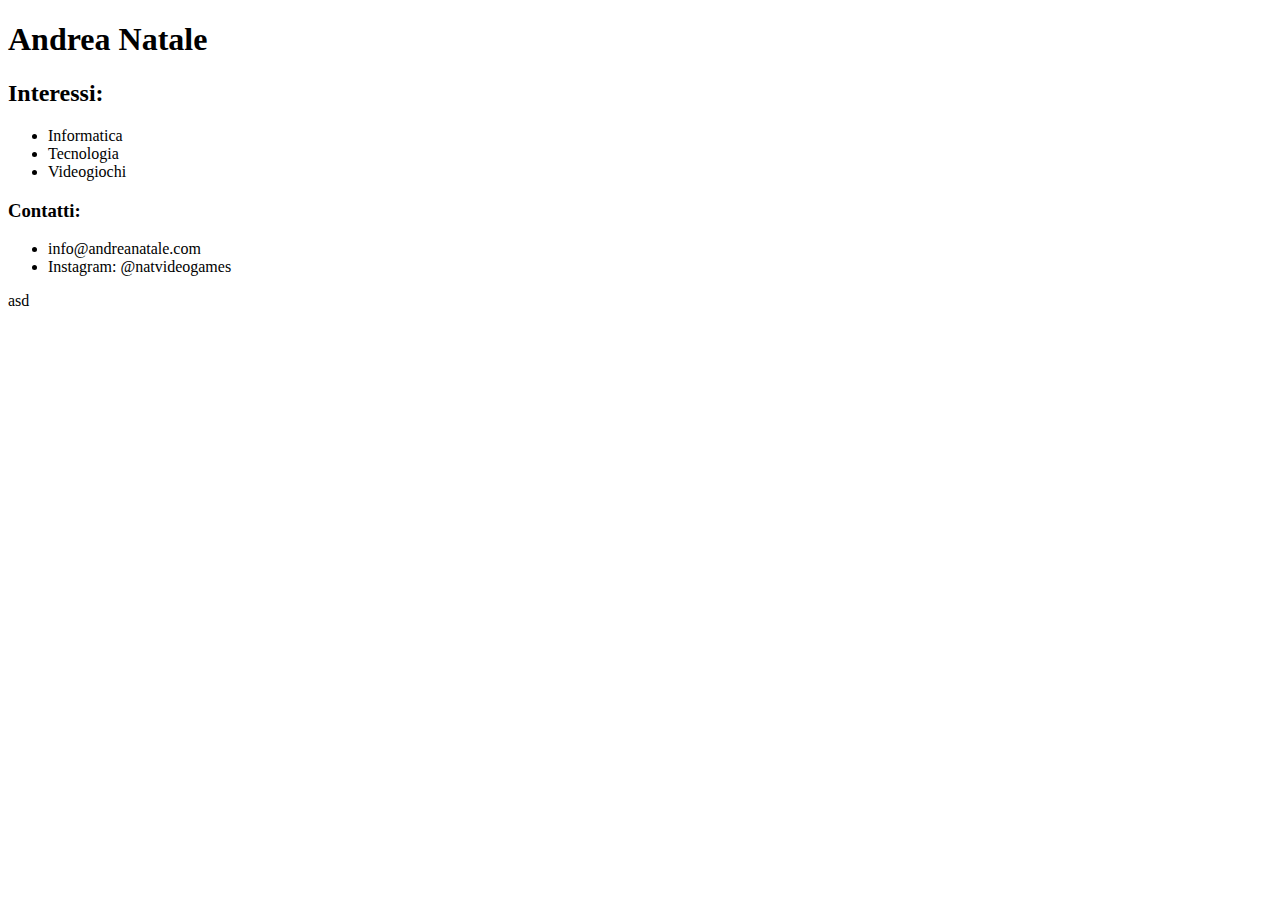
<file: index.html>
<!DOCTYPE html>
<head>
    <title>
        Andrea Natale - Cover Page
    </title>
</head>
<body>
    <h1>Andrea Natale</h1>
    <h2>Interessi:</h2>
    <ul>
        <li>Informatica</li>
        <li>Tecnologia</li>
        <li>Videogiochi</li>
    </ul>
    <h3>Contatti:</h3>
    <ul>
        <li>info@andreanatale.com</li>
        <li>Instagram: @natvideogames</li>
    </ul>
    asd

</body>
</file>
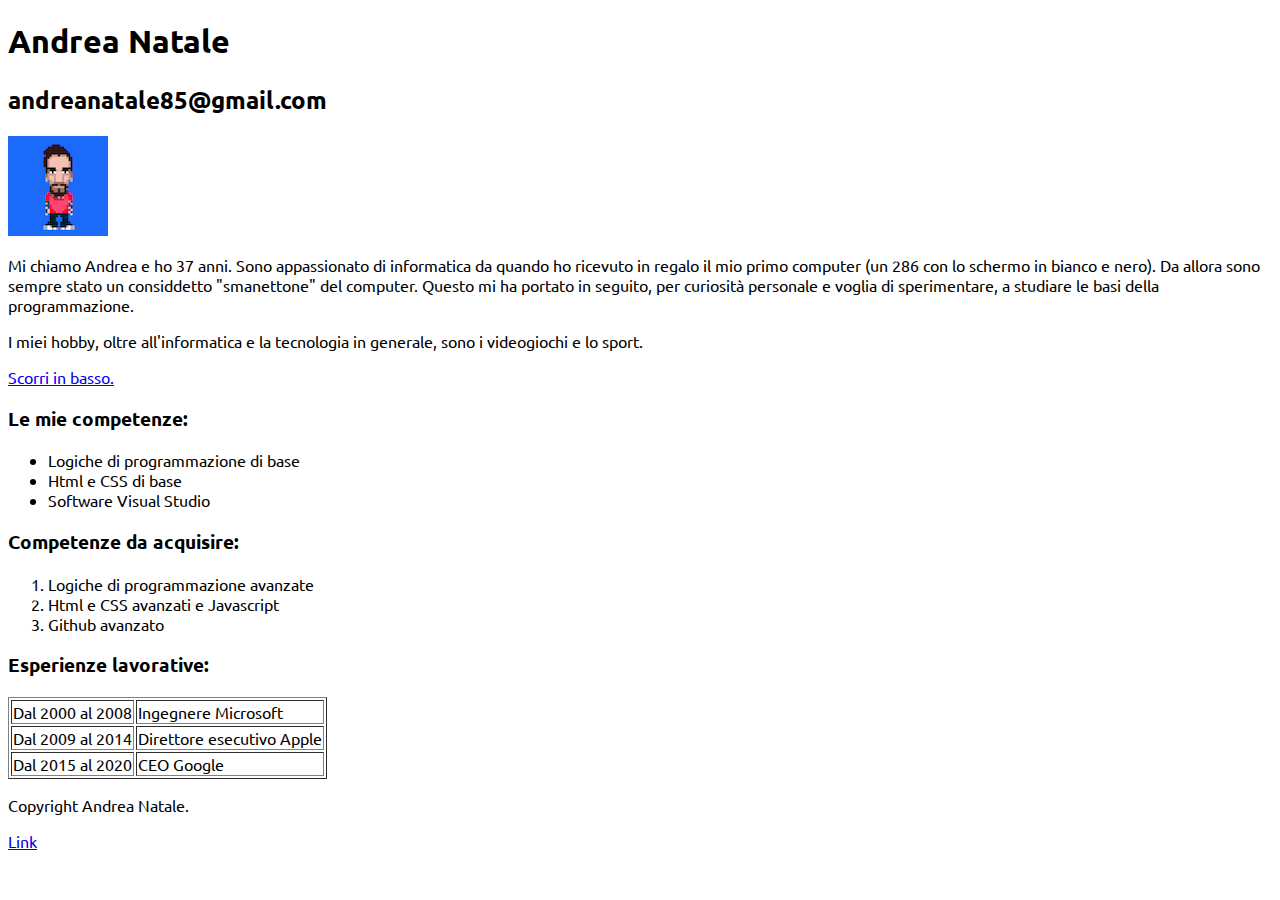
<file: D1/index.html>
<!DOCTYPE html>
<html lang="en">
    <head>
        <title>Andrea Natale</title>
        <meta charset="UTF-8">
        <meta name="viewport" content="width=device-width, initial-scale=1">
        <link href="css/style.css" rel="stylesheet">
    </head>
    <body>
        <h1>Andrea Natale</h1>
        <h2>andreanatale85@gmail.com</h2>
        <main>
            <a href="#"><img src="images/avatar.png" alt="Avatar personale"></a>
            <p>Mi chiamo Andrea e ho 37 anni. Sono appassionato di informatica da quando ho ricevuto in regalo il mio primo computer
                (un 286 con lo schermo in bianco e nero). Da allora sono sempre stato un considdetto "smanettone" del computer. Questo mi ha portato
            in seguito, per curiosità personale e voglia di sperimentare, a studiare le basi della programmazione.</p>
        </main>
        <p>I miei hobby, oltre all'informatica e la tecnologia in generale, sono i videogiochi e lo sport.</p>
        <a href="#footer">Scorri in basso.</a>

        <h3>Le mie competenze:</h3>
        <ul>
            <li>Logiche di programmazione di base</li>
            <li>Html e CSS di base</li>
            <li>Software Visual Studio</li>
        </ul>

        <h3>Competenze da acquisire:</h3>
        <ol>
            <li>Logiche di programmazione avanzate</li>
            <li>Html e CSS avanzati e Javascript</li>
            <li>Github avanzato</li>
        </ol>

        <h3>Esperienze lavorative:</h3>
        <table border="1">
            <tr>
                <td>Dal 2000 al 2008</td>
                <td>Ingegnere Microsoft</td>
            </tr>
            <tr>
                <td>Dal 2009 al 2014</td>
                <td>Direttore esecutivo Apple</td>
            </tr>
            <tr>
                <td>Dal 2015 al 2020</td>
                <td>CEO Google</td>
            </tr>
        </table>
        
        <footer id="footer">
            <p>Copyright Andrea Natale.</p>
            <a href="#">Link</a>
        </footer>

    </body>
</html>
</file>
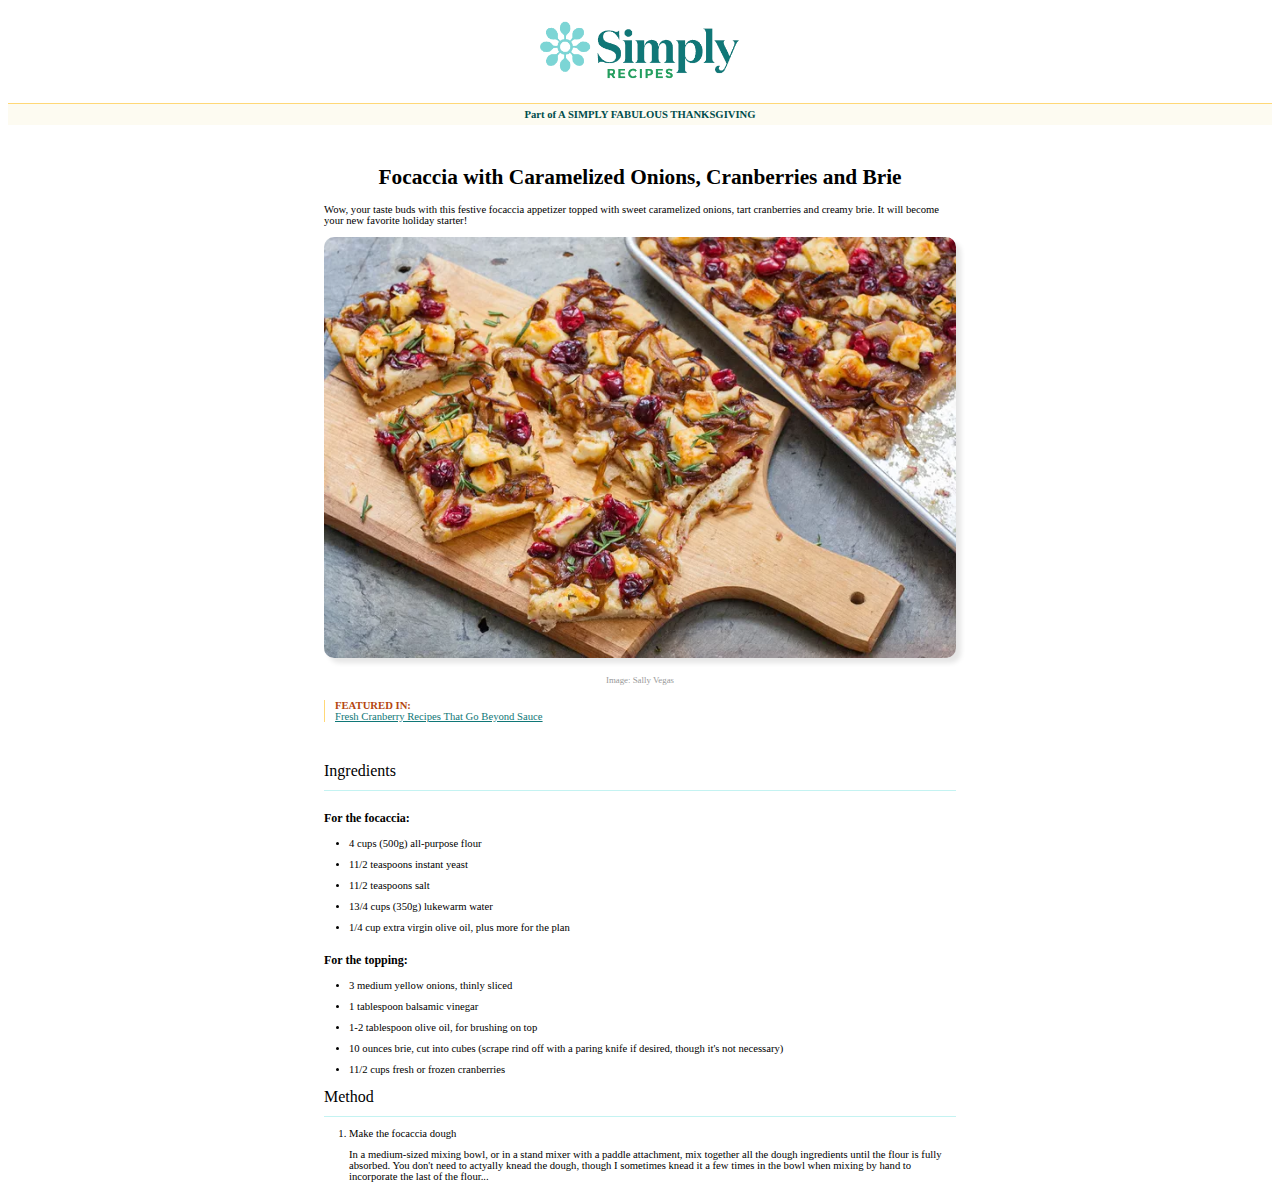
<file: D2/index.html>
<!DOCTYPE html>
<html lang="en">
    <head>
        <title></title>
        <meta charset="UTF-8">
        <meta name="viewport" content="width=device-width, initial-scale=1">
        <link href="css/style.css" rel="stylesheet">
    </head>
    <body>
        <header>
            <div id="logo">
                <img src="images/logo.png">
            </div>
            <div id="subtitle">
                Part of A SIMPLY FABULOUS THANKSGIVING
            </div>
        </header>
        <main>
            <h1>Focaccia with Caramelized Onions, Cranberries and Brie</h1>
            <p>Wow, your taste buds with this festive focaccia appetizer topped with sweet caramelized onions, tart cranberries and creamy brie. It will become your new favorite holiday starter!</p>
            <img src="images/focaccia.png" id="focaccia">
            <h5>Image: Sally Vegas</h5>
            <div id="featured">
                <h4>FEATURED IN:</h4>
                <p><a href="#">Fresh Cranberry Recipes That Go Beyond Sauce</a></p>
            </div>
            <div id="ingredients">
                <h2>Ingredients</h2>
                <h3>For the focaccia:</h3>
                <ul>
                    <li>4 cups (500g) all-purpose flour</li>
                    <li>11/2 teaspoons instant yeast</li>
                    <li>11/2 teaspoons salt</li>
                    <li>13/4 cups (350g) lukewarm water</li>
                    <li>1/4 cup extra virgin olive oil, plus more for the plan</li>
                </ul>
                <h3>For the topping:</h3>
                <ul>
                    <li>3 medium yellow onions, thinly sliced</li>
                    <li>1 tablespoon balsamic vinegar</li>
                    <li>1-2 tablespoon olive oil, for brushing on top</li>
                    <li>10 ounces brie, cut into cubes (scrape rind off with a paring knife if desired, though it's not necessary)</li>
                    <li>11/2 cups fresh or frozen cranberries</li>
                </ul>
            </div>
            <div id="method">
                <h2>Method</h2>
                <ol>
                    <li>Make the focaccia dough</li>
                    <p>In a medium-sized mixing bowl, or in a stand mixer with a paddle attachment, mix together all the dough ingredients until the flour is fully absorbed. You don't need to actyally knead the dough, though I sometimes knead it a few times in the bowl when mixing by hand to incorporate the last of the flour...</p>
                </ol>
            </div>
        </main>
        <footer>

        </footer>
    </body>
</html>
</file>
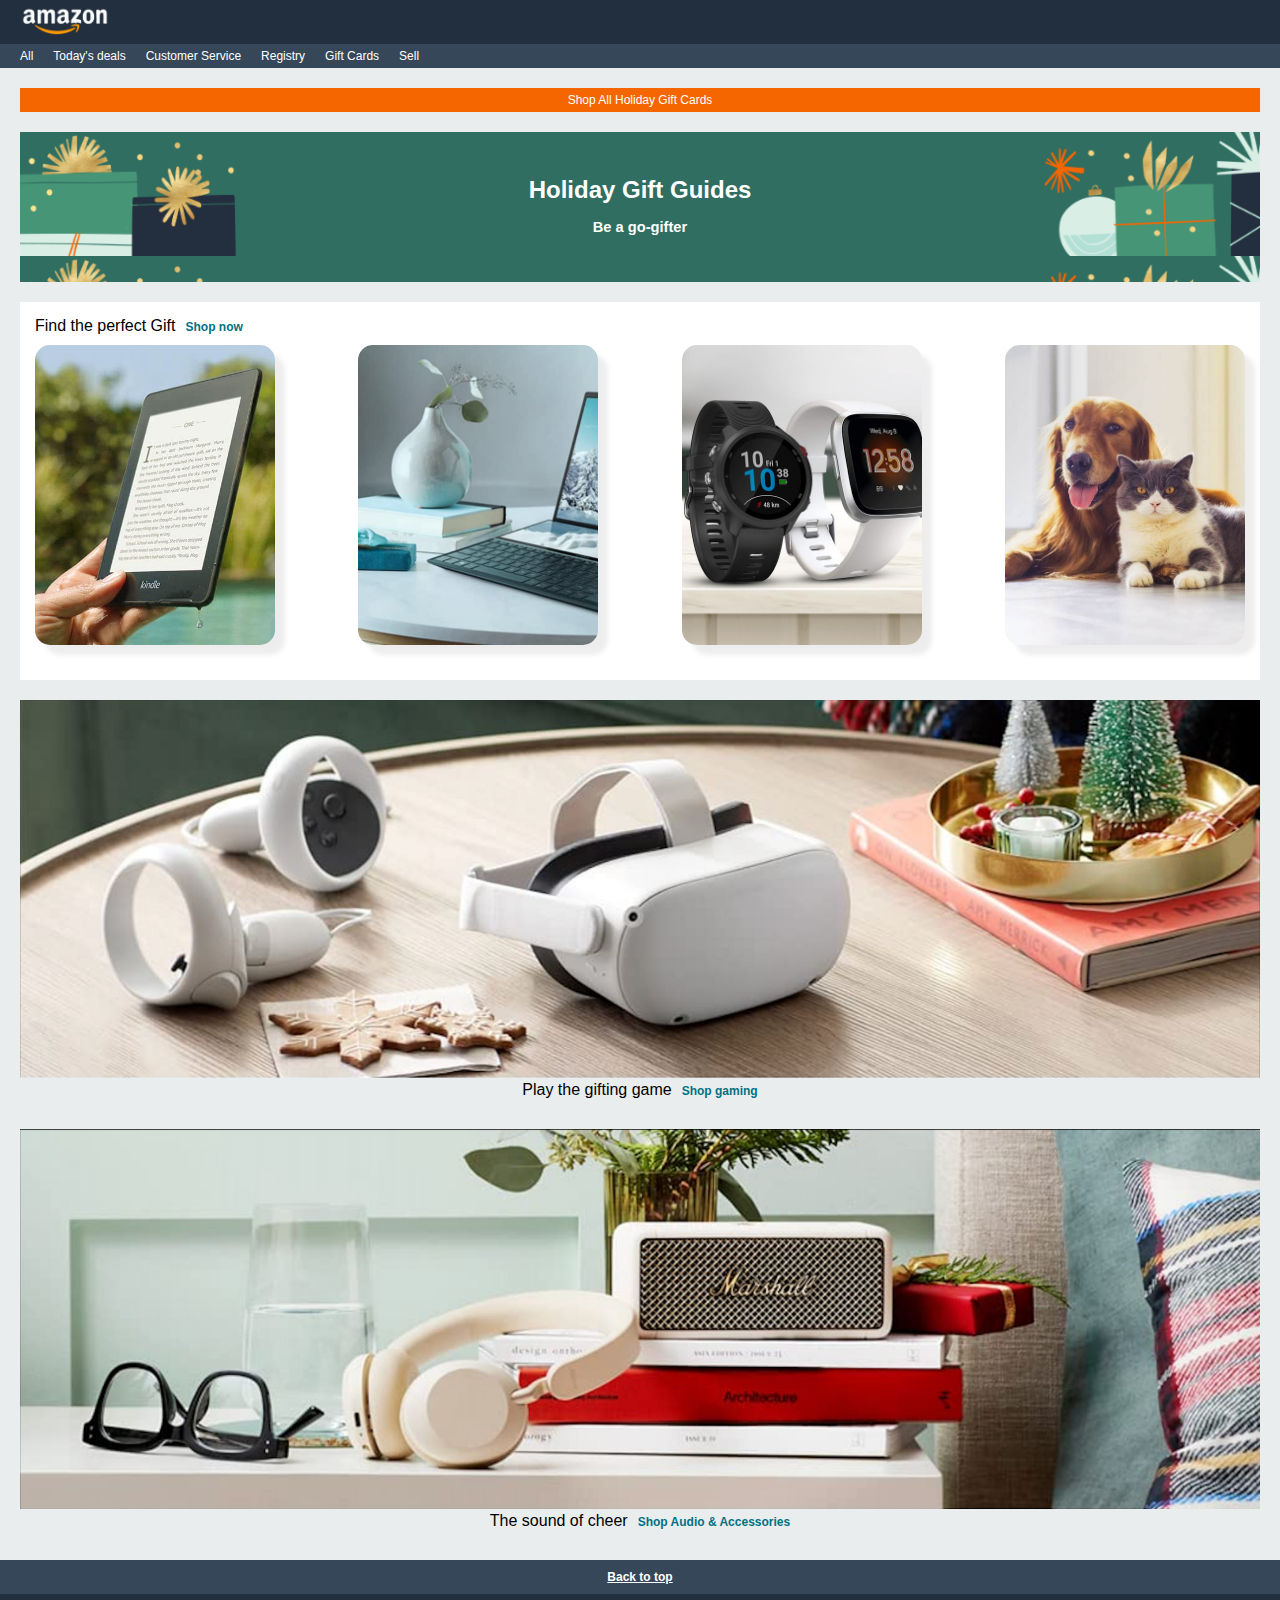
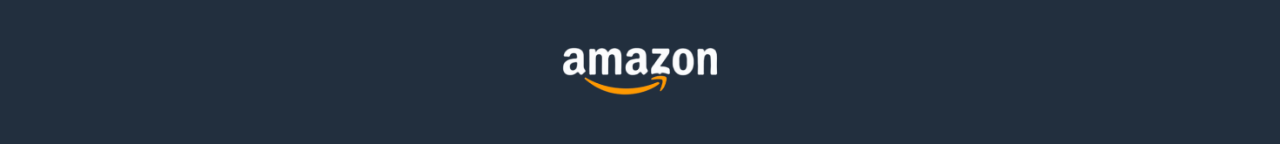
<file: D3/index.html>
<!DOCTYPE html>
<html lang="en">
    <head>
        <title></title>
        <meta charset="UTF-8">
        <meta name="viewport" content="width=device-width, initial-scale=1">
        <link href="css/style.css" rel="stylesheet">
    </head>
    <body>
        <header>
            <div id="logo">
                <img src="images/logo.png">
            </div>
            <div id="menu">
                <ul>
                    <li><a href="#">All</a></li>
                    <li><a href="#">Today's deals</a></li>
                    <li><a href="#">Customer Service</a></li>
                    <li><a href="#">Registry</a></li>
                    <li><a href="#">Gift Cards</a></li>
                    <li><a href="#">Sell</a></li>
                </ul>
            </div>
        </header>
        <main>
            <div id="div_1">
                <span>Shop All Holiday Gift Cards</span>
            </div>
            <div id="div_2">
                    <div id="h1_div">
                        <h1>Holiday Gift Guides</h1>
                        <h4>Be a go-gifter</h4>
                    </div>
            </div>
            <div id="div_3">
                <span id="slogan">Find the perfect Gift</span><span id="shop">Shop now</span>
                <div id="four_images">
                    <div class="four_img"><img src="images/img_1.jpg"></div>
                    <div class="four_img"><img src="images/img_2.jpg"></div>
                    <div class="four_img"><img src="images/img_3.jpg"></div>
                    <div class="four_img"><img src="images/img_4.jpg"></div>
                </div>
            </div>
            <div id="div_4">
                <img src="images/img_9.png">
                <div id="slogan_shop">
                    <span id="slogan">Play the gifting game</span><span id="shop">Shop gaming</span>
                </div>
            </div>
            <div id="div_5">
                <img src="images/img_10.png">
                <div id="slogan_shop">
                    <span id="slogan">The sound of cheer</span><span id="shop">Shop Audio & Accessories</span>
                </div>
            </div>
        </main>
        <footer>
            <div id="back_to_top">
                <span><a href="#">Back to top</a></span>      
            </div>
            <div id="amazon_bottom">
                <img src="images/logo.png">
            </div>
        </footer>
    </body>
</html>
</file>
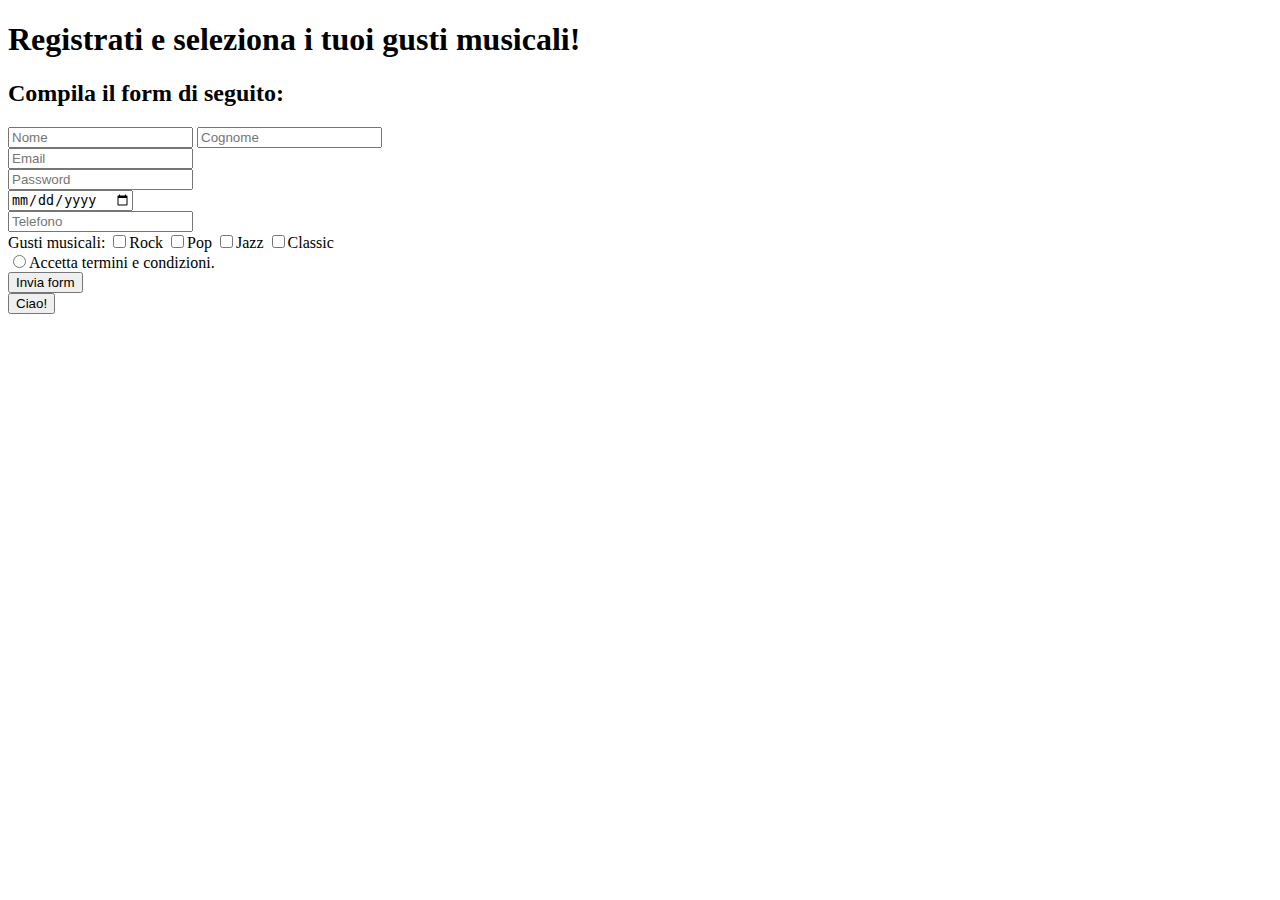
<file: music.html>
<!DOCTYPE html>
<head>
    <title>Registrazione Music</title>
</head>
<body>
    <h1>Registrati e seleziona i tuoi gusti musicali!</h1>
    <h2>Compila il form di seguito:</h2>
    <form onsubmit="alert('Registrazione inviata!')">
        <div>
            <input type="text" placeholder="Nome">
            <input type="text" placeholder="Cognome">
        </div>
        <div>
            <input type="email" placeholder="Email">
        </div>
        <div>
            <input type="password" placeholder="Password">
        </div>
        <div>
            <input type="date" placeholder="Data di nascita">
        </div>
        <div>
        <input type="number" placeholder="Telefono">
        </div>
        <div>
            Gusti musicali:
            <input type="checkbox">Rock
            <input type="checkbox">Pop
            <input type="checkbox">Jazz
            <input type="checkbox">Classic
        </div>
        <div>
            <input type="radio">Accetta termini e condizioni.
        </div>
        <button type="submit">Invia form</button>
    </form>
    <button onclick="alert('Come stai?')">Ciao!</button>
</body>
</file>
<file: D1/css/style.css>
@import url('https://fonts.googleapis.com/css2?family=Montserrat:ital,wght@0,400;1,600&family=Prata&family=Ubuntu:wght@400;700&display=swap');

body {
    font-family: 'Ubuntu';
}
</file>
<file: D2/css/style.css>
body {
    font-size: 8pt;
    font-family: Georgia, 'Times New Roman', Times, serif;
}

#logo {
    display: block;
    text-align: center;
    margin: 20px;
}
#logo img {
    max-width: 200px;
}
#subtitle {
    background-color: #fdfbf1;
    display: block;
    text-align: center;
    font-size: 8pt;
    font-weight: bold;
    color: #004d4c;
    padding: 5px;
    border-top: solid 1px;
    border-color: #ffd877;
}

header {
    margin-bottom: 40px;
}

main {
    text-align: center;
    width: 50%;
    margin-left: auto;
    margin-right: auto;
}

p {
    text-align: left;
}

#focaccia {
    width: 100%;
    border-radius: 10px;
    box-shadow: 5px 5px 5px rgba(0, 0, 0, 0.1);
}

h2 {
    border-bottom: solid 1px;
    border-color: #c4f3f2;
    font-size: 12pt;
    font-weight: 500;
    padding-bottom: 10px;
    margin-bottom: 10px;
}

h3 {
    font-size: 9pt;
    margin-top: 20px;
}
h4 {
    color: #b5460f;
    font-size: 8pt;
}

h5 {
    color: #999999;
    font-weight: 200;
}

#featured {
    text-align: left;
    padding-left: 10px;
    border-left: solid 1px;
    border-color: #ffd877;
    margin-bottom: 40px;
}

#featured h4 {
    margin-bottom: 0px;
}

#featured p {
    margin-top: 0px;
}

a:link {
    color: #107777;
}

#ingredients {
    text-align: left;
}

#method {
    text-align: left;
}

#method p {
    margin-left: -15px;
}


li {
    margin-bottom: 10px;
    margin-left: -15px;
}
</file>
<file: D3/css/style.css>
body {
    margin: 0px;
    font-family: Arial, Helvetica, sans-serif;
    font-size: 9pt;
}

#logo {
    background-color: #222f3e;
    padding: 5px;
}

#logo img {
    width: 90px;
    margin-left: 15px;
}

#menu {
    background-color: #354758;
    color: white;
    padding: 5px;
}

#menu a:link {
    text-decoration: none;
}

#menu a:visited {
    text-decoration: none;
}

#menu ul {
    display: flex;
    flex-direction: row;
    margin: 0px;
    padding-left: 15px;
}

#menu li {
    margin-right: 20px;
    list-style-type: none
    ;
}

main {
    background-color: #eaeded;
    padding: 20px;
}
    main div {
        margin-bottom: 20px;
    }

    #div_1 {
        background-color: #f56600;
        color: white;
        text-align: center;
        padding: 5px;
    }


    #div_2 {
        width: 100%;
        height: 150px;
        background-image: url(../images/bg-image.png);
        background-size: 100%;
        color: white;
        display: flex;
        flex-direction: column;
        justify-content: center;
        align-items: center;
        text-align: center;
    }

        #div_2 h1 {
            margin-bottom: 15px;
            font-size: 18pt;
        }

        #div_2 h4 {
            margin: 0px;
            font-size: 11pt;
        }

    #div_3 {
        background-color: white;
        padding: 15px;
    }
        
        #slogan {
            font-size: 12pt;
        }
        #shop{
            color: #017185;
            margin-left: 10px;
            margin-bottom: 10px;
            font-weight: bold;
        }
        #four_images {
            display: flex;
            flex-direction: row;
            justify-content: space-between;
            flex-wrap: wrap;
        }

        .four_img {
            display: flex;
            justify-content: center;
            align-items: center;
            overflow: hidden;
            width: 240px;
            height: 300px;
            margin: 10px 0px 0px 0px;
            border-radius: 15px;
            box-shadow: 10px 10px 5px rgba(0,0,0,0.07);
        }

        .four_img img {
            height: 100%;
        }
    
    #div_4 img {
        width: 100%;
    }

    #div_4 {
        display: flex;
        flex-direction: column;
        align-items: center;
    }

    #div_5 img {
        width: 100%;
    }

    #div_5 {
        display: flex;
        flex-direction: column;
        align-items: center;
        margin-bottom: 0px;
    }

    #slogan_shop {
        margin-top: 3px;
        margin-bottom: 10px;
    }

    #back_to_top {
        text-align: center;
        background-color: #354758;
        padding: 10px;
        font-weight: bold;
    }

    a:link, a:visited {
        color: white;
    }

    #amazon_bottom {
        background-color: #222f3e;
        width: 100%;
        height: 150px;
        display: flex;
        justify-content: center;
        align-items: center;
    }

    #amazon_bottom img {
        width: 13%;
    }
</file>
